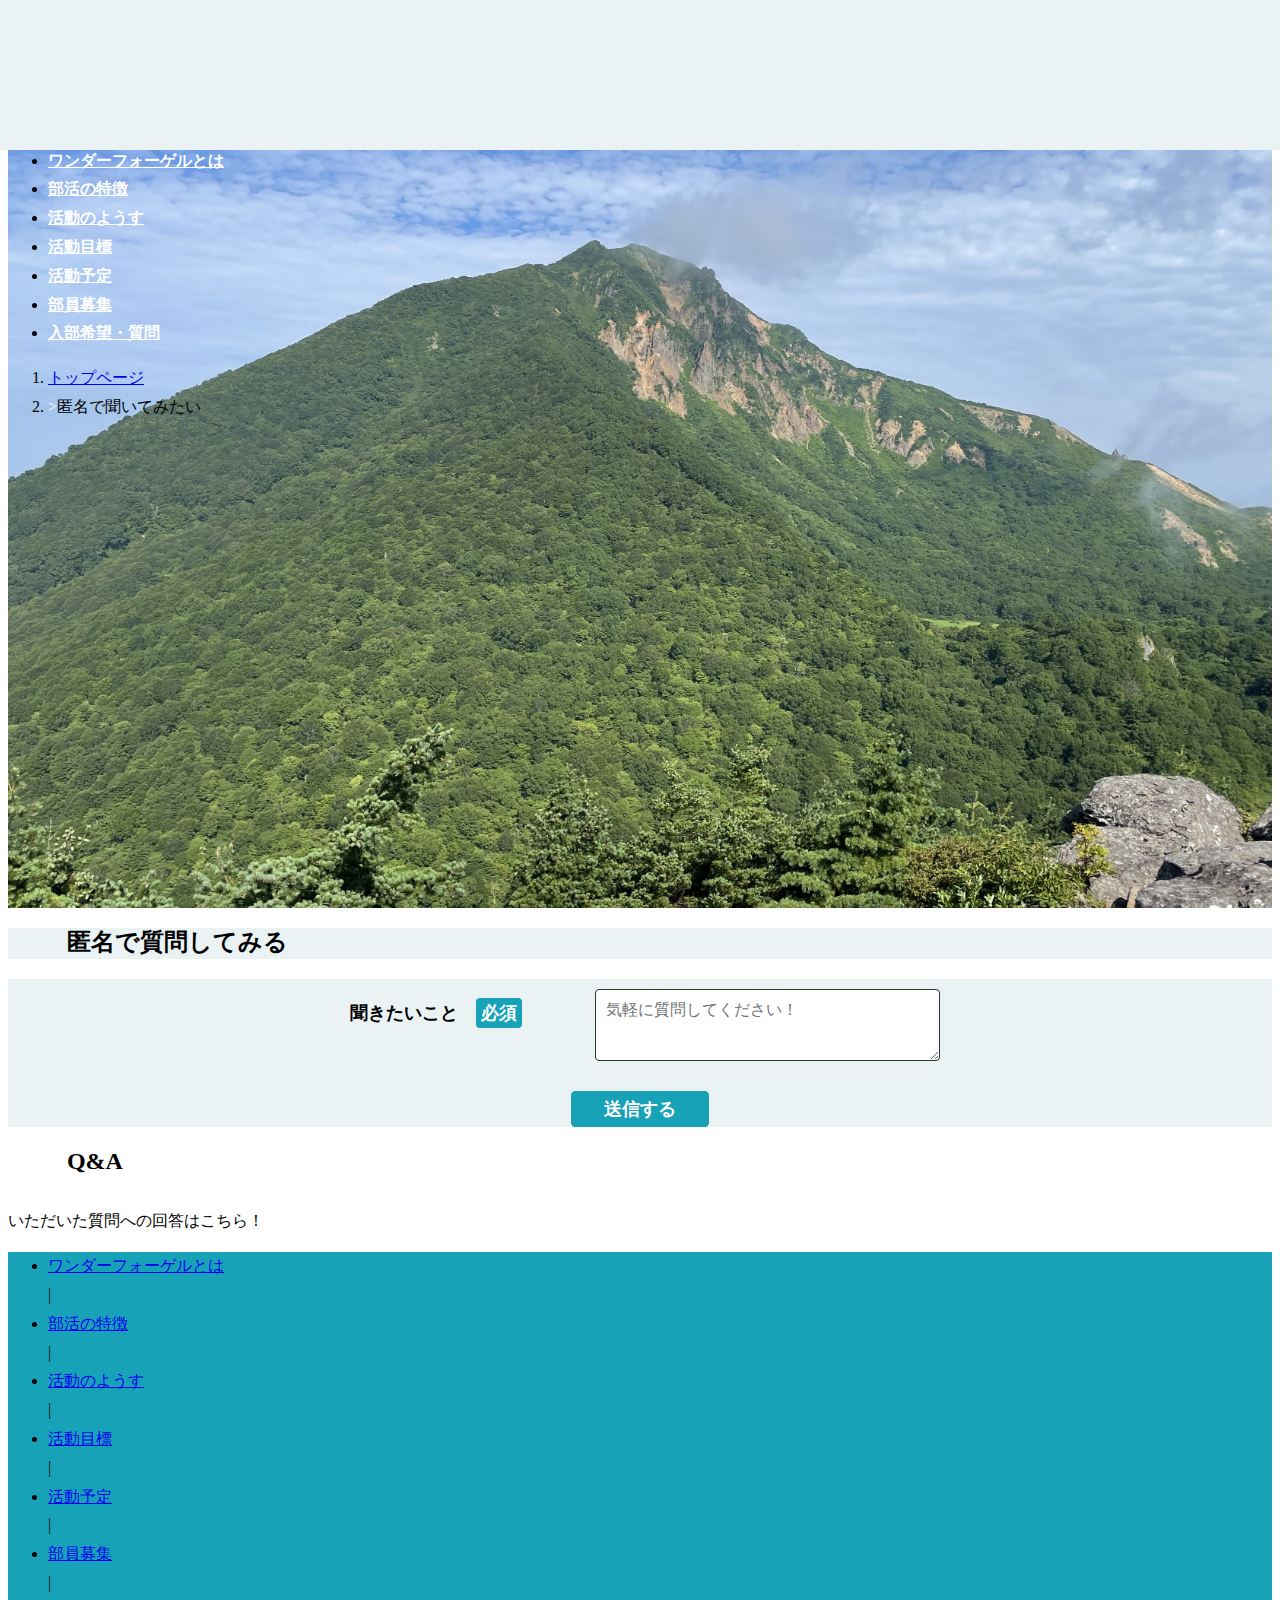
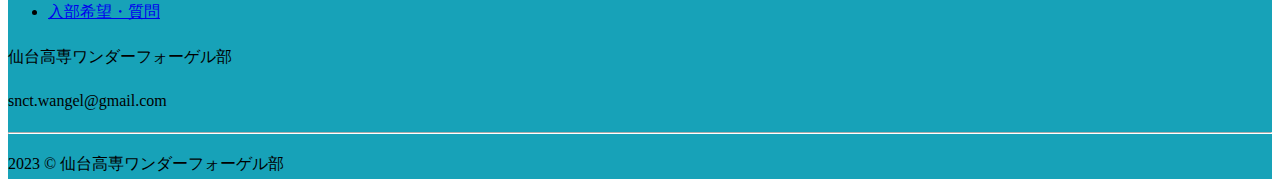
<file: anonymous.html>
<!DOCTYPE html>
<html>
<meta charset="UTF-8">
<title>匿名で聞いてみたい | 仙台高専ワンダーフォーゲル部</title>
<meta name="viewport" content="width=device-width, initial-scale=1, shrink-to-fit=no">

<!-- スタイルシートはここから -->
<link rel="stylesheet" href="https://stackpath.bootstrapcdn.com/bootstrap/4.2.1/css/bootstrap.min.css" integrity="sha384-GJzZqFGwb1QTTN6wy59ffF1BuGJpLSa9DkKMp0DgiMDm4iYMj70gZWKYbI706tWS" crossorigin="anonymous">
<link rel="stylesheet" href="https://use.fontawesome.com/releases/v5.5.0/css/all.css" integrity="sha384-B4dIYHKNBt8Bc12p+WXckhzcICo0wtJAoU8YZTY5qE0Id1GSseTk6S+L3BlXeVIU" crossorigin="anonymous">
<link rel="stylesheet" href="css/style.css">
<link rel="stylesheet" href="css/queries.css">
</head>
<body class="ban_select"
      onSelectStart="return false;"
      oncopy="return false;">
<header>
    <div class="container-fluid position-relative px-0">
        <div class="mod-gnav position-absolute w-100" style="bottom: 0;">
            <div class="position-relative pt-5">
                <div class="half bg-info"></div>
                <div class="container">
                    <div class="position-relative text-center bg-info"> <img src="img/logo.png" alt="" class="logo"> </div>
                </div>
                <div class="bg-info py-3">
                    <div class="container px-0">
                        <nav class="navbar navbar-expand-md navbar-light mb-3 px-md-0">
                            <button class="navbar-toggler ml-auto" type="button" data-toggle="collapse" data-target="#Navbar" aria-controls="Navbar" aria-expanded="false" aria-label="ナビゲーションの切替"> <span class="navbar-toggler-icon"></span> </button>
                            <div class="collapse navbar-collapse" id="Navbar">
                                <ul class="navbar-nav w-100 justify-content-around">
                                    <li class="nav-item"><a class="nav-link text-info" href="../wandervogel#sec0">ワンダーフォーゲルとは</a></li>
                                    <li class="nav-item"><a class="nav-link text-info" href="../wandervogel#sec1">部活の特徴</a></li>
                                    <li class="nav-item"><a class="nav-link text-info" href="../wandervogel#sec2">活動のようす</a></li>
                                    <li class="nav-item"><a class="nav-link text-info" href="../wandervogel#sec3">活動目標</a></li>
                                    <li class="nav-item"><a class="nav-link text-info" href="../wandervogel#sec4">活動予定</a></li>
                                    <li class="nav-item"><a class="nav-link text-info" href="../wandervogel#sec5">部員募集</a></li>
                                    <li class="nav-item"><a class="nav-link text-info" href="../wandervogel#sec6">入部希望・質問</a></li>
                                </ul>
                            </div>
                        </nav>
                        <nav aria-label="パンくずリスト" class="container pl-md-3">
                            <ol class="breadcrumb p-0">
                                <li class="breadcrumb-item text-white"><a href="../index.html" class="text-white">トップページ</a></li>
                                <li class="breadcrumb-item text-white active" aria-current="page">匿名で聞いてみたい</li>
                            </ol>
                        </nav>
                    </div>
                </div>
            </div>
        </div>
    </div>
</header>

<main>
    <section class="position-relative pt-5 bg" id="sec0">
        <div class="bg-lightblue half half-info"></div>
        <div class="bg-lightblue container text-center position-relative">
            <h2 class="h3 dot font-weight-bold pt-3 pb-5 px-0 mb-0">匿名で質問してみる</h2>
        </div>
        <div class="bg-lightblue pb-5">
            <div class="container pb-5">
                <div class="top-padding-10">
                    <form class="c-form top" action="https://docs.google.com/forms/d/e/1FAIpQLSdMMtPcB5eZP0R4mZmjtm_VG55O25g2OSpRe_Espx2uzw6eZg/formResponse" method="POST" target="hidden-iframe" onsubmit="submitted=true;">
                        <div class="c-form__item">
                            <label class="c-form__label text-center" for="ql">聞きたいこと<span class="c-form__required">必須</span></label>
                            <textarea name="entry.423839215" class="c-form__input" id="q-textarea" placeholder="気軽に質問してください！" type="text" required="required"></textarea>
                        </div>
                        <div class="c-form__submit top-padding-10">
                            <button type="submit">送信する</button>
                        </div>
                    </form>
                    <script type="text/javascript">
                        let submitted = false;
                        const qt = document.getElementById('q-textarea')
                    </script>
                    <iframe name="hidden-iframe" id="hidden-iframe" style="display: none" onload="if(submitted){window.location='#sec0';qt.value='';}"></iframe>
                </div>
            </div>
        </div>
    </section>

    <section class="position-relative pt-5" id="sec1">
        <div class="bg-white half half-lightblue"></div>
        <div class="text-center position-relative">
            <h2 class="h3 dot font-weight-bold pt-3 pb-5 mb-0">Q&A</h2>
        </div>
        <div class="bg-white pb-5">
            <div class="container pb-5">
                <p class="h5 text-center top-padding-10">いただいた質問への回答はこちら！</p>
                <div id="qa"></div>
            </div>
        </div>
    </section>
</main>

<footer class="position-relative pt-5 bg-custom">
    <!-- フッターナビ -->
    <div class="half bg-info"></div>
    <div class="bg-info pb-3 position-relative">
        <div class="container mt-3">
            <ul class="d-md-flex justify-content-center justify-content-md-between flex-wrap h6 list-unstyled pb-4">
                <li class="mb-3 mb-md-0"><a href="../wandervogel#sec0" class="text-white mr-1">ワンダーフォーゲルとは</a></li>
                <span class="text-white d-none d-md-block">|</span>
                <li class="mb-3 mb-md-0"><a href="../wandervogel#sec1" class="text-white mr-1">部活の特徴</a></li>
                <span class="text-white d-none d-md-block">|</span>
                <li class="mb-3 mb-md-0"><a href="../wandervogel#sec2" class="text-white mx-1">活動のようす</a></li>
                <span class="text-white d-none d-md-block">|</span>
                <li class="mb-3 mb-md-0"><a href="../wandervogel#sec3" class="text-white mx-1">活動目標</a></li>
                <span class="text-white d-none d-md-block">|</span>
                <li class="mb-3 mb-md-0"><a href="../wandervogel#sec4" class="text-white mx-1">活動予定</a></li>
                <span class="text-white d-none d-md-block">|</span>
                <li class="mb-3 mb-md-0"><a href="../wandervogel#sec5" class="text-white mx-1">部員募集</a></li>
                <span class="text-white d-none d-md-block">|</span>
                <li class="mb-3 mb-md-0"><a href="../wandervogel#sec6" class="text-white mx-1">入部希望・質問</a></li>
            </ul>
            <div class="row px-md-0">
                <div class="col-md-6">
                    <p class="text-white h5 font-weight-bold">仙台高専ワンダーフォーゲル部</p>
                </div>
                <div class="col-md-6">
                    <p class="text-white mb-1"><i class="far fa-envelope mr-2"></i>snct.wangel@gmail.com</p>
                </div>
            </div>
        </div>
        <hr style="border-color: #fff;">
        <p class="mb-0 pt-2 text-white text-center mod-copyright">2023 &copy; 仙台高専ワンダーフォーゲル部</p>
        <div class="row"> </div>
    </div>
</footer>
<script src="https://ajax.googleapis.com/ajax/libs/jquery/1.12.4/jquery.min.js"></script> 
<script src="https://cdnjs.cloudflare.com/ajax/libs/popper.js/1.14.3/umd/popper.min.js" integrity="sha384ZMP7rVo3mIykV+2+9J3UJ46jBk0WLaUAdn689aCwoqbBJiSnjAK/l8WvCWPIPm49" crossorigin="anonymous"></script> 
<script src="https://stackpath.bootstrapcdn.com/bootstrap/4.1.3/js/bootstrap.min.js" integrity="sha384-ChfqqxuZUCnJSK3+MXmPNIyE6ZbWh2IMqE241rYiqJxyMiZ6OW/JmZQ5stwEULTy" crossorigin="anonymous"></script> 
<script type="text/javascript" src="js/script.js"></script>
<script type="module" src="js/question.js"></script>
</body>
</html>
</file>
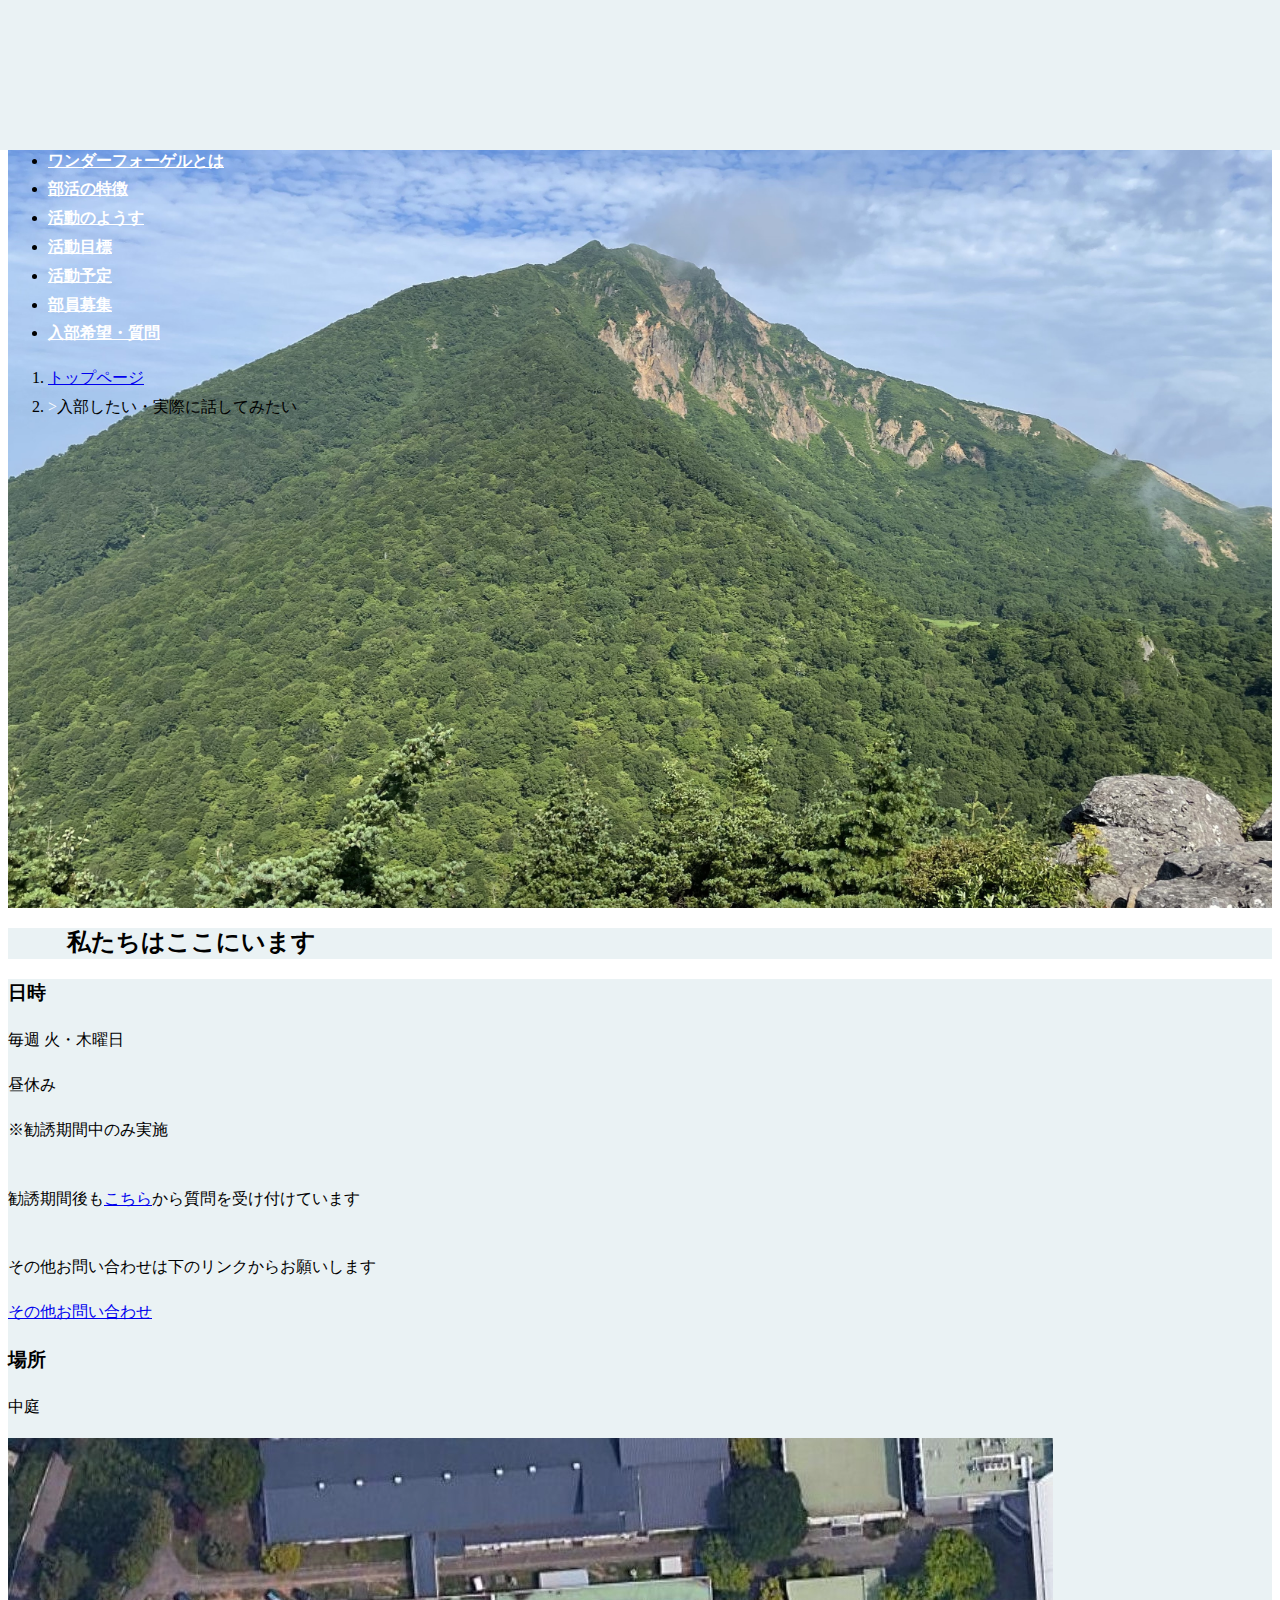
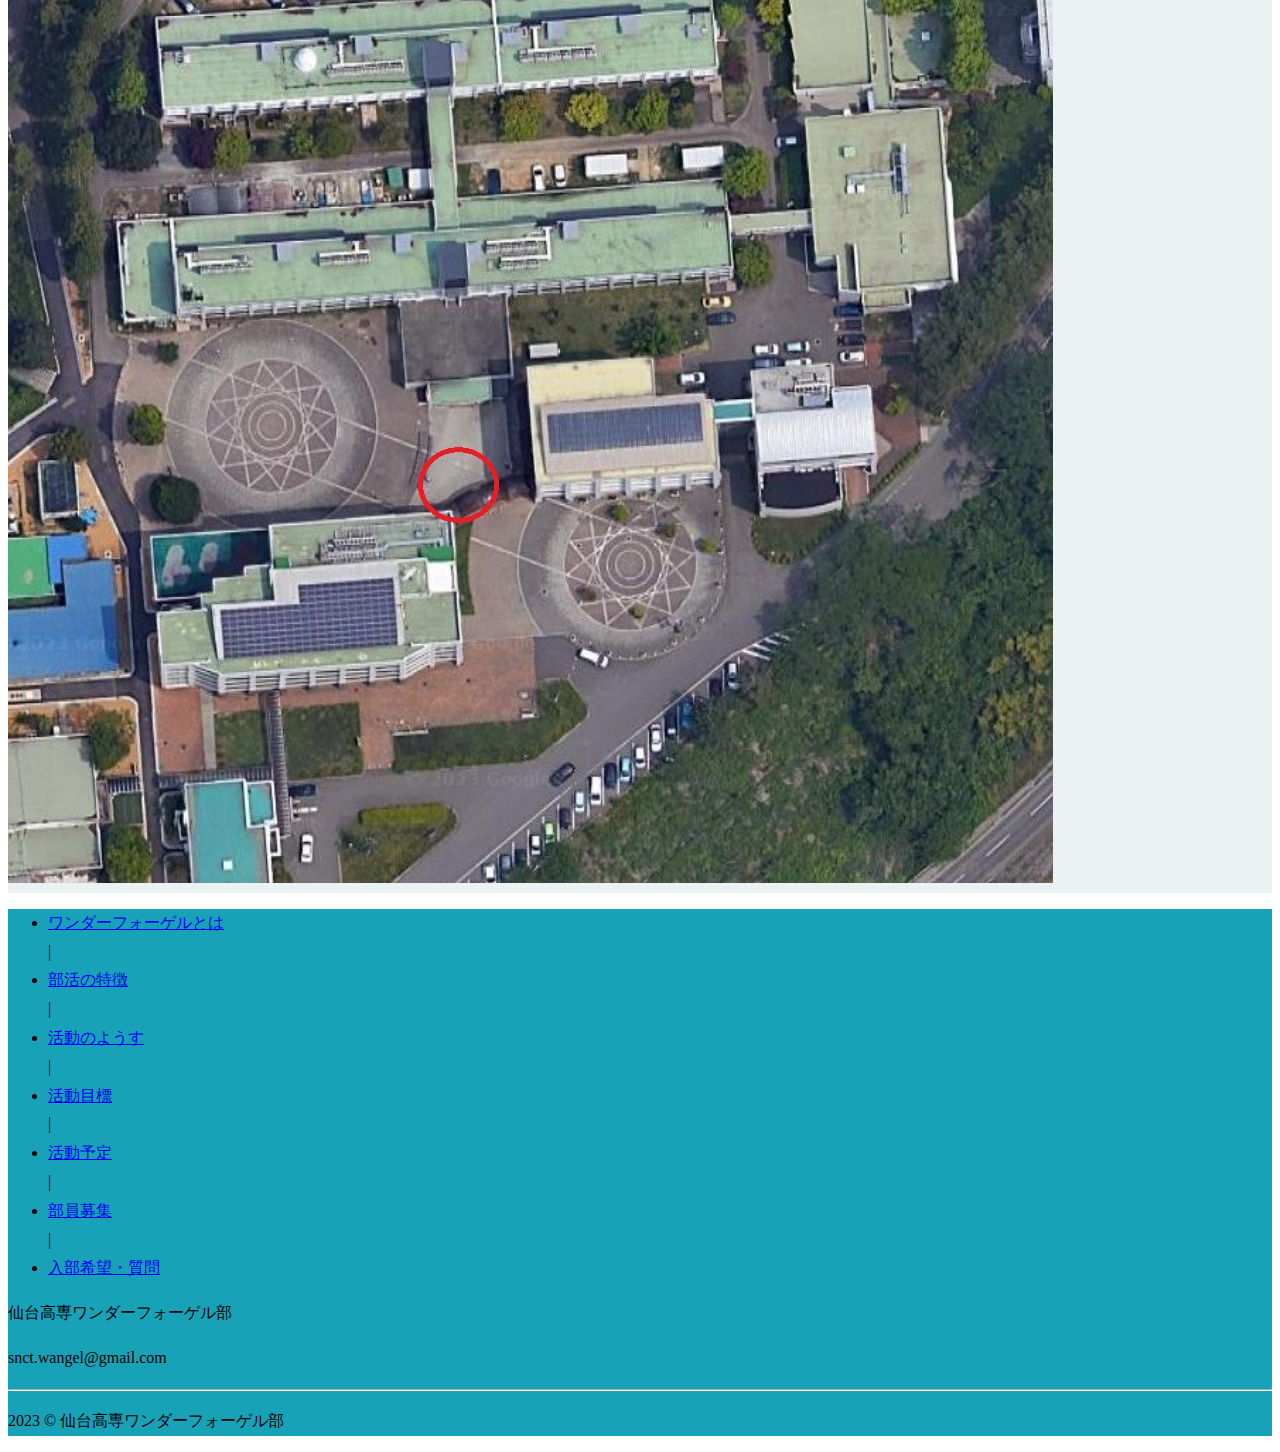
<file: direct.html>
<!DOCTYPE html>
<html>
<meta charset="UTF-8">
<title>入部したい・実際に話してみたい | 仙台高専ワンダーフォーゲル部</title>
<meta name="viewport" content="width=device-width, initial-scale=1, shrink-to-fit=no">

<!-- スタイルシートはここから -->
<link rel="stylesheet" href="https://stackpath.bootstrapcdn.com/bootstrap/4.2.1/css/bootstrap.min.css" integrity="sha384-GJzZqFGwb1QTTN6wy59ffF1BuGJpLSa9DkKMp0DgiMDm4iYMj70gZWKYbI706tWS" crossorigin="anonymous">
<link rel="stylesheet" href="https://use.fontawesome.com/releases/v5.5.0/css/all.css" integrity="sha384-B4dIYHKNBt8Bc12p+WXckhzcICo0wtJAoU8YZTY5qE0Id1GSseTk6S+L3BlXeVIU" crossorigin="anonymous">
<link rel="stylesheet" href="css/style.css">
<link rel="stylesheet" href="css/queries.css">
</head>
<body class="ban_select"
      onSelectStart="return false;"
      oncopy="return false;">
<header>
    <div class="container-fluid position-relative px-0">
        <div class="mod-gnav position-absolute w-100" style="bottom: 0;">
            <div class="position-relative pt-5">
                <div class="half bg-info"></div>
                <div class="container">
                    <div class="position-relative text-center bg-info"> <img src="img/logo.png" alt="" class="logo"> </div>
                </div>
                <div class="bg-info py-3">
                    <div class="container px-0">
                        <nav class="navbar navbar-expand-md navbar-light mb-3 px-md-0">
                            <button class="navbar-toggler ml-auto" type="button" data-toggle="collapse" data-target="#Navbar" aria-controls="Navbar" aria-expanded="false" aria-label="ナビゲーションの切替"> <span class="navbar-toggler-icon"></span> </button>
                            <div class="collapse navbar-collapse" id="Navbar">
                                <ul class="navbar-nav w-100 justify-content-around">
                                    <li class="nav-item"><a class="nav-link text-info" href="../wandervogel#sec0">ワンダーフォーゲルとは</a></li>
                                    <li class="nav-item"><a class="nav-link text-info" href="../wandervogel#sec1">部活の特徴</a></li>
                                    <li class="nav-item"><a class="nav-link text-info" href="../wandervogel#sec2">活動のようす</a></li>
                                    <li class="nav-item"><a class="nav-link text-info" href="../wandervogel#sec3">活動目標</a></li>
                                    <li class="nav-item"><a class="nav-link text-info" href="../wandervogel#sec4">活動予定</a></li>
                                    <li class="nav-item"><a class="nav-link text-info" href="../wandervogel#sec5">部員募集</a></li>
                                    <li class="nav-item"><a class="nav-link text-info" href="../wandervogel#sec6">入部希望・質問</a></li>
                                </ul>
                            </div>
                        </nav>
                        <nav aria-label="パンくずリスト" class="container pl-md-3">
                            <ol class="breadcrumb p-0">
                                <li class="breadcrumb-item text-white"><a href="../index.html" class="text-white">トップページ</a></li>
                                <li class="breadcrumb-item text-white active" aria-current="page">入部したい・実際に話してみたい</li>
                            </ol>
                        </nav>
                    </div>
                </div>
            </div>
        </div>
    </div>
</header>

<main>
    <section class="position-relative pt-5">
        <div class="bg-lightblue half half-info"></div>
        <div class="container text-center position-relative bg-lightblue">
            <h2 class="h3 dot font-weight-bold pt-3 pb-5 px-0 mb-0">私たちはここにいます</h2>
        </div>
        <div class="bg-lightblue pb-5">
            <div class="container">
                <div class="row">
                    <div class="row">
                        <div class="col-md-6 py-3">
                            <h3 class="h3 py-3 text-center font-weight-bold">日時</h3>
                            <p class="h3 font-weight-bold text-center">毎週 火・木曜日</p>
                            <p class="h3 font-weight-bold text-center">昼休み</p>
                            <p class="h6 text-center">※勧誘期間中のみ実施</p>
                            <p class="h6 text-center top-margin">勧誘期間後も<a href="anonymous.html">こちら</a>から質問を受け付けています</p>
                            <p class="h6 text-center top-margin">その他お問い合わせは下のリンクからお願いします</p>
                            <p class="text-center"><a href="mailto:snct.wangel@gmail.com?subject=%E3%83%AF%E3%83%B3%E3%83%80%E3%83%BC%E3%83%95%E3%82%A9%E3%83%BC%E3%82%B2%E3%83%AB%E9%83%A8%E5%95%8F%E3%81%84%E5%90%88%E3%82%8F%E3%81%9B&body=%E5%90%8D%E5%89%8D%20%3A%20%0D%0A%E5%86%85%E5%AE%B9%20%3A%20">その他お問い合わせ</a></p>
                        </div>
                        <div class="col-md-6 py-3">
                            <h3 class="h3 py-3 text-center font-weight-bold">場所</h3>
                            <p class="h3 font-weight-bold text-center">中庭</p>
                            <img src="img/snct-map.jpg" alt="" class="w-100 mb-4">
                        </div>
                    </div>
                </div>
            </div>
        </div>
    </section>
</main>

<footer class="position-relative pt-5 bg-custom">
    <!-- フッターナビ -->
    <div class="half bg-info"></div>
    <div class="bg-info pb-3 position-relative">
        <div class="container mt-3">
            <ul class="d-md-flex justify-content-center justify-content-md-between flex-wrap h6 list-unstyled pb-4">
                <li class="mb-3 mb-md-0"><a href="../wandervogel#sec0" class="text-white mr-1">ワンダーフォーゲルとは</a></li>
                <span class="text-white d-none d-md-block">|</span>
                <li class="mb-3 mb-md-0"><a href="../wandervogel#sec1" class="text-white mr-1">部活の特徴</a></li>
                <span class="text-white d-none d-md-block">|</span>
                <li class="mb-3 mb-md-0"><a href="../wandervogel#sec2" class="text-white mx-1">活動のようす</a></li>
                <span class="text-white d-none d-md-block">|</span>
                <li class="mb-3 mb-md-0"><a href="../wandervogel#sec3" class="text-white mx-1">活動目標</a></li>
                <span class="text-white d-none d-md-block">|</span>
                <li class="mb-3 mb-md-0"><a href="../wandervogel#sec4" class="text-white mx-1">活動予定</a></li>
                <span class="text-white d-none d-md-block">|</span>
                <li class="mb-3 mb-md-0"><a href="../wandervogel#sec5" class="text-white mx-1">部員募集</a></li>
                <span class="text-white d-none d-md-block">|</span>
                <li class="mb-3 mb-md-0"><a href="../wandervogel#sec6" class="text-white mx-1">入部希望・質問</a></li>
            </ul>
            <div class="row px-md-0">
                <div class="col-md-6">
                    <p class="text-white h5 font-weight-bold">仙台高専ワンダーフォーゲル部</p>
                </div>
                <div class="col-md-6">
                    <p class="text-white mb-1"><i class="far fa-envelope mr-2"></i>snct.wangel@gmail.com</p>
                </div>
            </div>
        </div>
        <hr style="border-color: #fff;">
        <p class="mb-0 pt-2 text-white text-center mod-copyright">2023 &copy; 仙台高専ワンダーフォーゲル部</p>
        <div class="row"> </div>
    </div>
</footer>
<script src="https://ajax.googleapis.com/ajax/libs/jquery/1.12.4/jquery.min.js"></script> 
<script src="https://cdnjs.cloudflare.com/ajax/libs/popper.js/1.14.3/umd/popper.min.js" integrity="sha384ZMP7rVo3mIykV+2+9J3UJ46jBk0WLaUAdn689aCwoqbBJiSnjAK/l8WvCWPIPm49" crossorigin="anonymous"></script> 
<script src="https://stackpath.bootstrapcdn.com/bootstrap/4.1.3/js/bootstrap.min.js" integrity="sha384-ChfqqxuZUCnJSK3+MXmPNIyE6ZbWh2IMqE241rYiqJxyMiZ6OW/JmZQ5stwEULTy" crossorigin="anonymous"></script> 
<script type="text/javascript" src="js/script.js"></script>
</body>
</html>
</file>
<file: css/style.css>
@charset "UTF-8";
/* --------------------------------------------------
    COMMON
-------------------------------------------------- */
body {
    user-select: none;
    -webkit-user-select: none;
    -webkit-user-drag: none;
}
html { overflow-x: hidden; }
body, p { line-height: 1.8rem !important; }
.border { border-width: 2px !important; }
.bg-lightblue {	background: #EAF2F4; }

/* 半円背景各種
-------------------------------------------------- */
/* 半月（背景白） */
.half-white:after { background-color: #fff; }
/* 半月（背景薄青） */
.half-lightblue:after { background: #EAF2F4; }
/* 半月（背景緑） */
.half-info:after { background: #17a2b8; }
/* 共通 */
.half {
    width: 100%;
    height: 150px;
    border-top-left-radius: 0% 120px;
    border-top-right-radius: 0% 120px;
    position: absolute;
    top: 0;
    left: -0%;
}
.half:after {
	content: ' ';
	position: absolute;
	left: 0;
	right: 0;
	top: 0;
	bottom: 0;
	z-index: -1;
}

/* 見出し青丸
-------------------------------------------------- */
.dot {
	padding-left: 1.5rem !important;
	padding-right: 1.5rem !important;
}
.dot:before, .dot:after {
	font-family: "Font Awesome 5 Free";/*忘れずに*/
	content: "\f111";/*アイコンのユニコード*/
	font-size: 1.2rem;/*サイズ*/
	color: #a1ceff;
	padding: 0 10px;
	vertical-align: middle;
}
/* --------------------------------------------------
    header
-------------------------------------------------- */
header .container-fluid {
	height: 100vh;
	width: 100%;
	background: url(../img/image-top.jpg);
	background-size: cover;
	background-position: 50% 100%;
}
/*    グローバルナビ
-------------------------------------------------- */
.breadcrumb {
	background: transparent;
}
.breadcrumb-item + .breadcrumb-item::before {
	content: '>';
	color: #fff;
}
/* --------------------------------------------------
    トップページ
-------------------------------------------------- */
.balloon {
	width: 130px;
	height: 130px;
	top: -50px;
	z-index: 10;
	left: -20px;
	font-size: 15px;
}
.balloon-s {
	width: 110px;
	height: 110px;
	top: -20px;
	z-index: 10;
	left: -20px;
	font-size: 14px;
}
.balloon:before, .balloon-s:before {
	content: "";
	position: absolute;
	bottom: -5px;
	right: -5px;
	margin-top: -15px;
	border: 10px solid transparent;
	border-left: 30px solid #17a2b8;
	z-index: 0;
	-ms-transform: rotate(45deg);
	-webkit-transform: rotate(45deg);
	transform: rotate(45deg);
}

table tr:last-child {
	border-bottom: 1px solid #dee2e6;
}
table tr:nth-child(even) {
	background-color: #F9F9F9;
}
table tr:nth-child(odd) {
	background-color: #E4E9EF;
}
/* --------------------------------------------------
    サンプルページ
-------------------------------------------------- */
.season {
	width: 70px;
	height: 70px;
	left: 10px;
	padding: 0.34em;
}
.season div {
	display: block;
	width: 100%;
	height: 100%;
	border: 2.4px dotted #fff;
}
.title {
	border-bottom: 2px solid #17a2b8;
}
.stripe {
	background: repeating-linear-gradient(90deg, #fff 0, #fff 40%, #17a2b8 40%, #17a2b8 60%, #fff 60%, #fff 70%);
}

.question {
	display: flex;
	gap: 6px 40px;
	justify-content: center;
  	align-items: center;
}

.cutstom-center {
	width: 80%;
  	margin: 0 auto;
  	max-width: 600px;
	padding-top: 10px;
	margin-bottom: 50px;
}

.bg-custom {
	background: #17a2b8;
}

.info-table {
	margin: 3px auto;
	width: 70%;
}

.top-margin {
	margin-top: 40px;
}

.top-margin-15 {
	margin-top: 15px;
}

.top-padding-10 {
	padding-top: 10px;
}

.top-padding {
	padding-top: 40px;
}

.googleform-wrapper {
	position: relative;
	width: 100%;
	height: auto;
	overflow-y: scroll;
  }

  .googleform-wrapper iframe {
	position: absolute;
	top: 0;
	left: 0;
	width: 100%;
	height: 100%;
  }


  div.radius {
	border: 5px solid #EAF2F4;
 	border-radius: 30px;
	text-align: center;
 	margin-left:auto;
    margin-right:auto;
 	width: 60%;
 	height: auto;
 	padding: 10px;
	Word-break:break-all;
  }

  .c-form {
	max-width: 600px;
	margin: 0 auto;
}

.c-form__item {
	display: flex;
	flex-wrap: wrap;
	justify-content: space-evenly;
	margin-bottom: 20px;
}

.c-form__label,
.c-form__input {
	padding: 10px;
}

.c-form__label {
	font-size: 18px;
	font-weight: bold;
	width: 90%;
}

.c-form__input {
	width: 90%;
	font-size: 16px;
	border: solid 1px #333;
	border-radius: 4px;
}

.c-form__input:focus-visible {
	outline: #17a2b8 auto 1px;
}

.c-form__required {
	color: #fff;
	background-color: #17a2b8;
	border-radius: 4px;
	padding: 5px 5px;
	margin: 0 0 0 18px;
}

textarea.c-form__input {
	height: 50px;
}

.c-form__submit {
	text-align: center;
}

.c-form__submit button {
	font-size: 18px;
	font-weight: bold;
	color: #fff;
	background-color: #17a2b8;
	border: solid 1px #17a2b8;
	border-radius: 4px;
	padding: 5px 32px;
	transition: 0.4s;
	cursor: pointer;
}

.c-form__submit button:hover {
	color: #17a2b8;
	background-color: transparent;
}

@media (min-width: 640px) {
	.c-form__item {
		flex-wrap: nowrap;
	}
	.c-form__label {
		width: 40%;
	}
	.c-form__input {
		width: 55%;
	}
}
</file>
<file: css/queries.css>
@charset "UTF-8";

/* 中デバイス（タブレット, 768px 未満）
============================================== */
@media screen and (max-width: 767.98px) {
h2 { font-size: 1.2rem !important; }
.logo { width: 75%; }
.balloon, .balloon-s {
	width: 120px;
	height: 120px;
	top: -60px;
	left: 4px;
	font-size: 14px;
}
}/* END */

/* 極小デバイス（縦向きモバイル, 576px 以上）
============================================== */
@media screen and (min-width: 576px) {
	#Navbar ul li a {
		font-weight: bold;
		color: #fff !important;
	}
	.catch-copy {
		margin: 0 10px;
		font-weight: bold;
		text-align: center;
		color: #fff;
		padding-top: 200px;
		text-shadow: 3px 0px 2px #333, 0px 3px 2px #333, -1px 0px 2px #333, 0px -1px 2px #333;
		font-size: 2rem !important;
	}
}/* END */

/* 極小デバイス（縦向きモバイル, 576px 未満）
============================================== */
@media screen and (max-width: 575.98px) {
#Navbar ul li a {
	font-weight: bold;
	color: #fff !important;
}
.catch-copy {
    margin: 0 10px;
    font-weight: bold;
    text-align: center;
    color: #fff;
    padding-top: 200px;
    text-shadow: 3px 0px 2px #333, 0px 3px 2px #333, -1px 0px 2px #333, 0px -1px 2px #333;
    font-size: 2rem !important;
}
}/* END */
</file>
